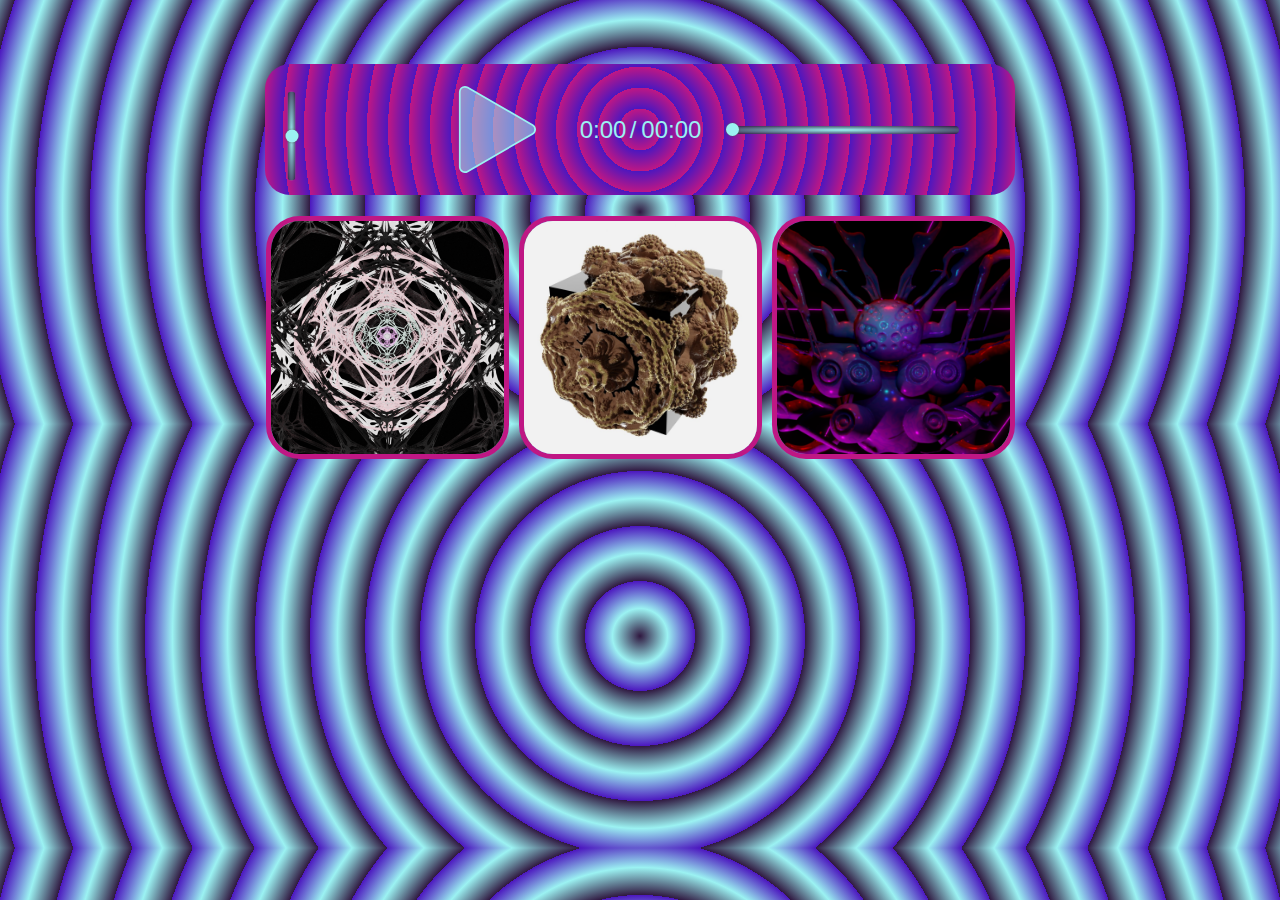
<file: index.html>
<!DOCTYPE html>
<html lang="en">

<head>
    <meta charset="UTF-8">
    <meta http-equiv="X-UA-Compatible" content="IE=edge">
    <meta name="viewport" content="width=device-width, initial-scale=1.0">
    <title>Audio Showcase</title>
    <link rel="stylesheet" href="webfundatask3/audioplayer/css/playerstyle.css">
    <script src="webfundatask3/audioplayer/js/player.js" defer></script>
</head>

<body>
    <div id="container">
        <div id="volcont">
        <input type="range" id="volume" min="0" max="100"/>
        </div>
        <div id="playcontainer">
            <img id="playstatic" src="webfundatask3/audioplayer/images/playstatic.svg" alt="play button">
        </div>
        <div id="timecontainer">
            <h4 id="currenttime">0:00</h4>
            <h4 id="slash">/</h4>
            <h4 id="totaltime">00:00</h4>
        </div>
        <input id="seek" type="range" min="0" value="0" disabled/>
    </div>
    </div>
    <div class="songselector">
        <div id="gallerycontainer">
            <ul class="gallery">
                <li>
                    <div id="amnesiaris"><img id="mandala" src="webfundatask3/audioplayer/images/Mandalavibes001.png"
                            alt="mandala art" />
                        <!--h4>Amnesiaris</h4-->
                    </div>
                </li>
                <li>
                    <div id="apocashuffle"><img id="bulb" src="webfundatask3/audioplayer/images/mandelbarnacle.jpg"
                            alt="3d fractal sculpture art" />
                        <!--h4>Apocalypse Shuffle</h4-->
                    </div>
                </li>
                <li>
                    <div id="bleetz"><img id="crab" src="webfundatask3/audioplayer/images/Spacecrab003.png"
                            alt="virtual reality cosmic crab artwork">
                        <!--h4>Bleetz + Cheetz</h4-->
                </li>
        </div>
    </div>
    </ul>
    </div>
</body>

</html>
</body>

</html>
</file>
<file: webfundatask3/audioplayer/css/playerstyle.css>
/*fib seq number ref 21, 34, 55, 89, 144, 233, 377, 610*/
/*colour hex codes bright pink:#BF1784 magenta:#BF1792 deep purps:#301840 bright purpls:#4C17BF violet:#704BBF light blue:#9BF2F2*/
body {
    background-color: #301840;
    color: #9BF2F2;
    background-image: repeating-radial-gradient(55px, #301840, #9BF2F2, #4C17BF );
    font-family: Arial, Helvetica, sans-serif;
    margin: 5%;
    /*position: relative;*/
}

h4 {
    font-family: Arial, Helvetica, sans-serif;
    font-size: 20px;
    font-weight: 50;
    user-select: none;
}

/*this is where the player is contained*/
#container {
    margin: auto;
    margin-bottom: 21px;
    width: auto;
    max-width: 750px;
    min-width: 233px;
    height: auto;
    background-color: #4C17BF;
    background-image: repeating-radial-gradient(21px, #4C17BF, #BF1784);
    border-radius: 25px;
    display: flex;
    flex-wrap: wrap;
    /*flex-direction: row;*/
    align-items: center;
    /*this aligns all items to center of the container box*/
    justify-content: center;
}

/*container for the play button*/
#playcontainer {
    margin: 21px;
    width: auto;
    height: 89px;
    position: relative;
    /*padding-left: 34px;*/
    align-items: center;
    /*justify-content: center;*/
}

/*this is a container for the time to make box size flex when changing size of the screen*/
#timecontainer {
    display: flex;
    width: 144px;
    position: relative;
    align-items: center;
    justify-content: center;
}

/*styling of the play button itself*/
#playstatic {
    width: 89px;
    height: 89px;
    cursor: pointer;
    /*padding-left: 30px;
    padding right: 30px;
    animation: neon 1.5s ease-in-out infinite alternate;*/
}

/*place an image of the song selector next to the play button*/



/*#playstatic:nth-child{
    animation: neon 1.5s ease-in-out infinite alternate;
}*/

#currenttime {
    font-size: 1.5rem;
    width: 45px;
}

#slash {
    align-items: center;
    justify-content: center;
    font-size: 1.5rem;
    padding-left: 5px;
    padding-right: 5px;
}

#totaltime {
    font-size: 1.5rem;
    width: 45px;
}

#seek {
    margin: 21px;
    width: 233px;
}

/*image containers*/
#mandala {
    margin: auto;
    width: 233px;
    height: 233px;
    display: flex;
}

#bulb {
    margin: auto;
    width: 233px;
    height: 233px;
    display: flex;
}

#crab {
    margin: auto;
    width: 233px;
    height: 233px;
    display: flex;
}

.songselector {
    position: relative;
    display: flex;

}

#gallerycontainer {
    margin: auto;
    width: 750px;
    height: 144px;
    /*border-style: solid;*/
}

/*image container*/
.gallery {
    margin: auto;
    margin-top: auto;
    display: flex;
    flex-wrap: wrap;
    justify-content: center;
    gap: 10px;
    list-style: none;
    border-radius: 25px;
    padding: 0px;
}
.gallery h4{
    position: relative;
    font-size: 1rem;
}
/*this puts the images to select songs in a box*/
.gallery li img {
    object-fit: cover;
    width: 100%;
    height: 100%;
    vertical-align: middle;
    border-radius: 34px;
    border-style: solid;
    border-width: 5px;
    border-color: #BF1784;
}


/*hover over image indicator*/
.gallery li img:hover {
    border-color: #BF1784;
    opacity: 55%;
    cursor: pointer;
}

#volcont{
    position: relative;
    width: 130px;
}
#volume{
    rotate: -90deg;
    position: absolute;
    left: -55px;
    width: 89px;
    
    
}

/*changing the style of the input slider*/
input[type=range]{
    -webkit-appearance: none;
    /*margin-right: 15px;
    width: 200px;*/
    height: 8px;
    background: rgba(255, 255, 255, 0.6);
    border-radius: 5px;
    background-image: radial-gradient( #9BF2F2, #301840);
    background-repeat: no-repeat;
}
input[type=range]::-webkit-slider-thumb{
    -webkit-appearance: none;
  height: 13px;
  width: 13px;
  border-radius: 50%;
  background: #9BF2F2;
  cursor: pointer;
  box-shadow: 0 0 2px 0 #555;
  vertical-align: middle;
}

/*neon animation code - 
@keyframes neon{
    from {
        text-shadow: 0 0 10px #fff, 0 0 20px #fff, 0 0 30px #fff, 0 0 40px #ff1177, 0 0 70px #ff1177, 0 0 100px #ff1177, 0 0 150px #ff1177;
    }
    to {
        text-shadow: 0 0 5px #fff, 0 0 10px #fff, 0 0 15px #fff, 0 0 20px #ff1177, 0 0 35px #ff1177, 0 0 50px #ff1177, 0 0 75px #ff1177;;
    }
}*/
</file>
